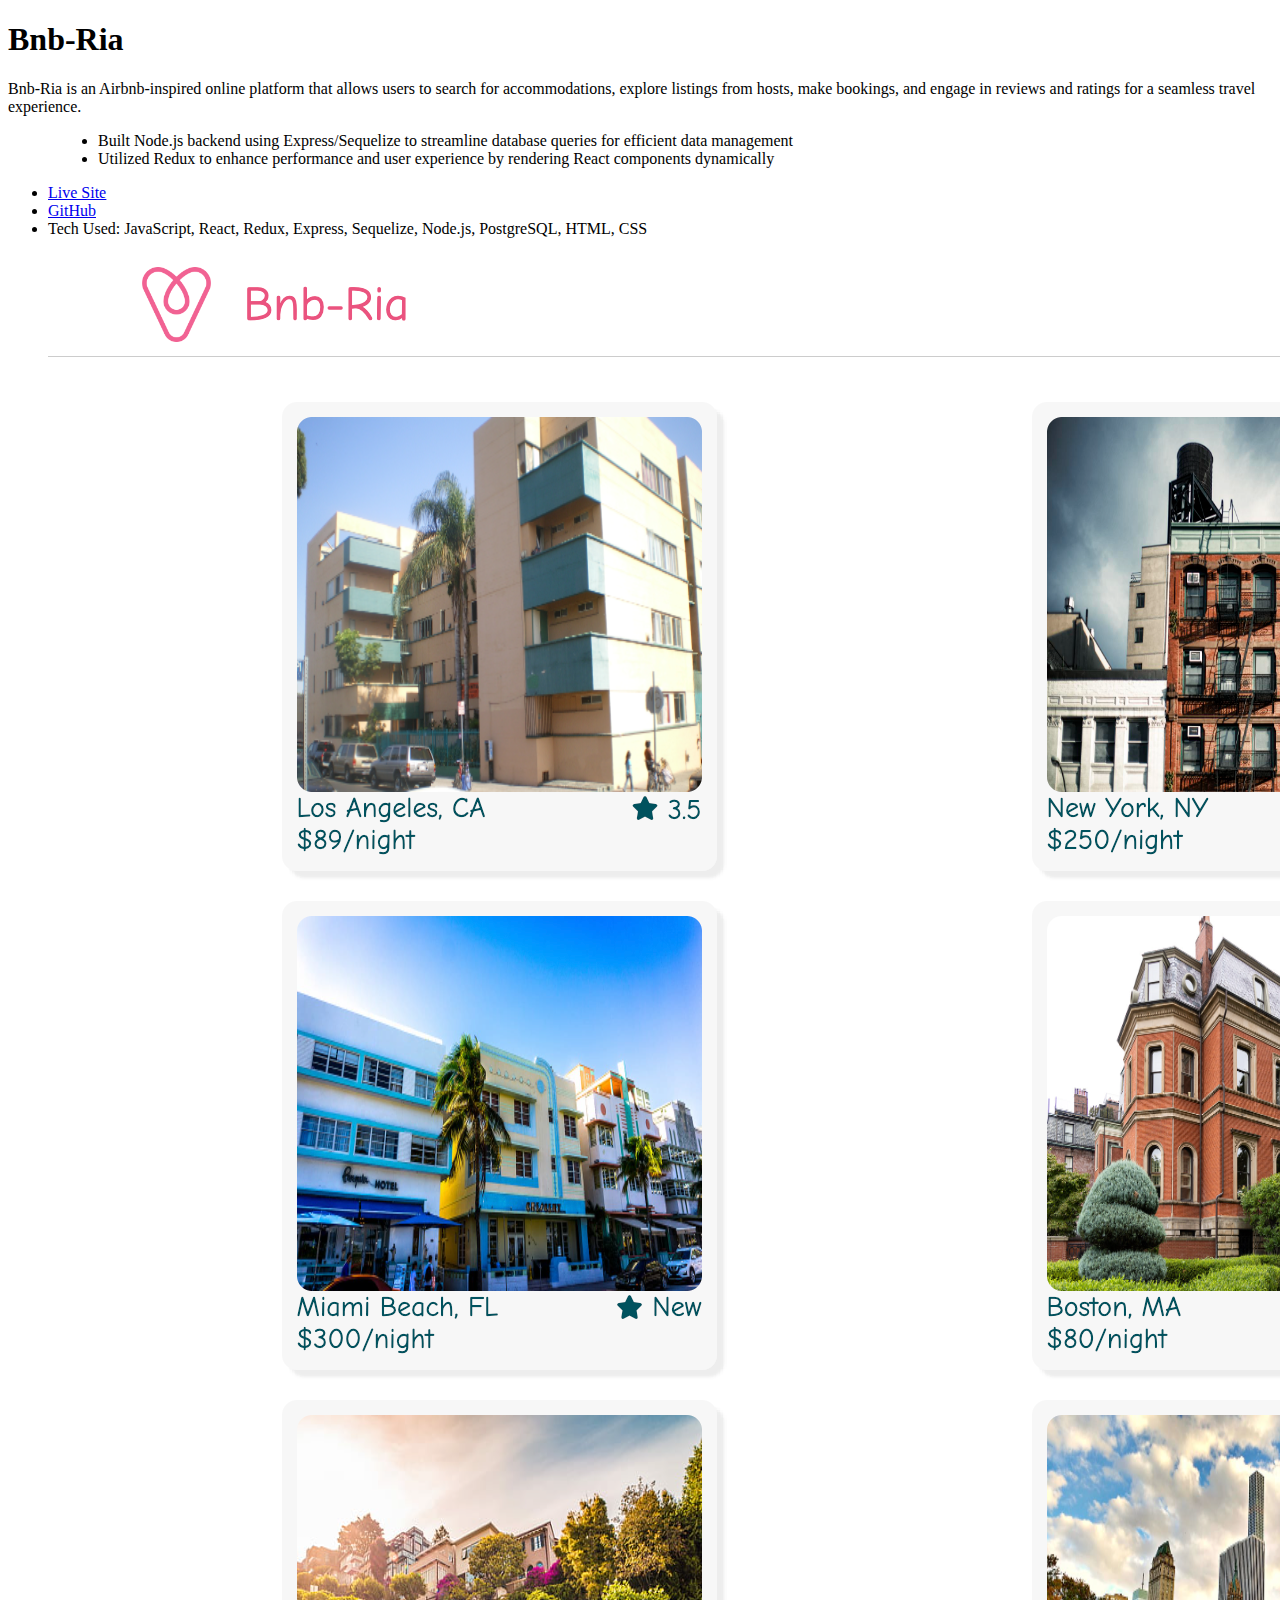
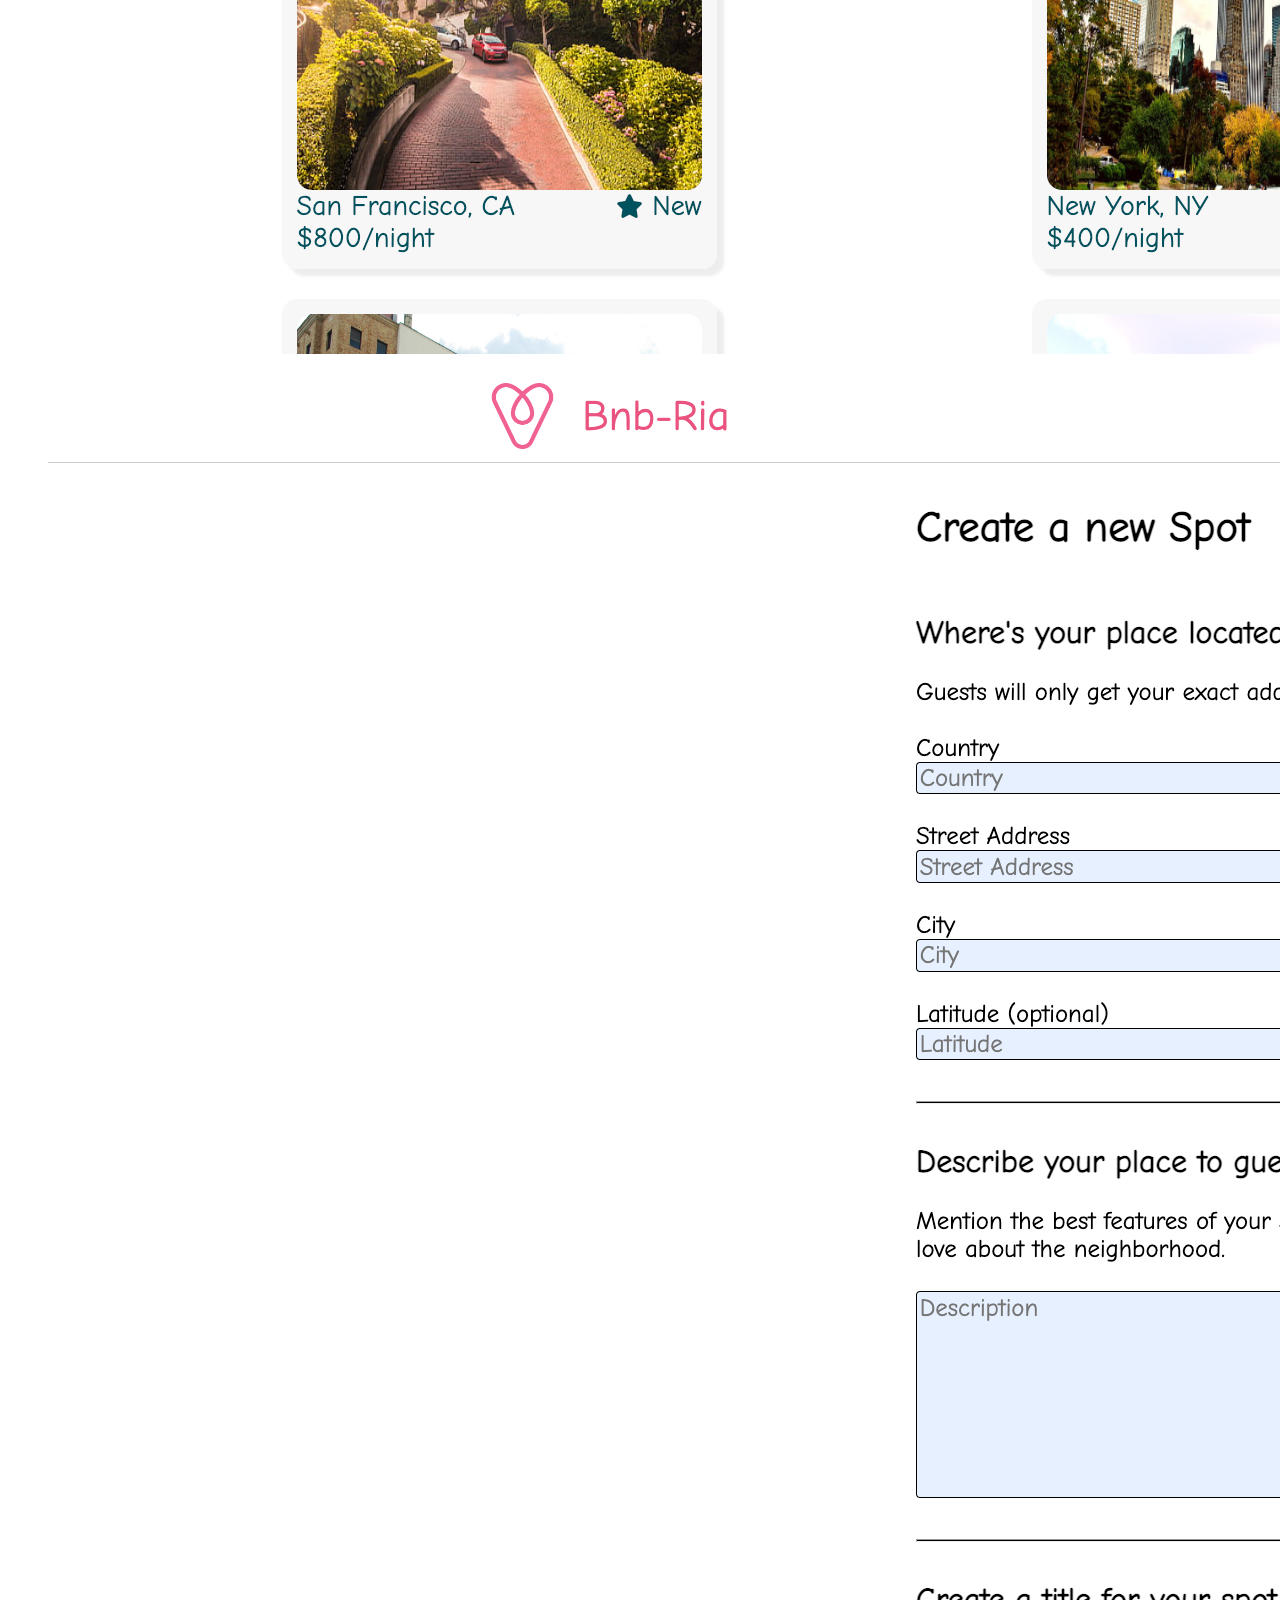
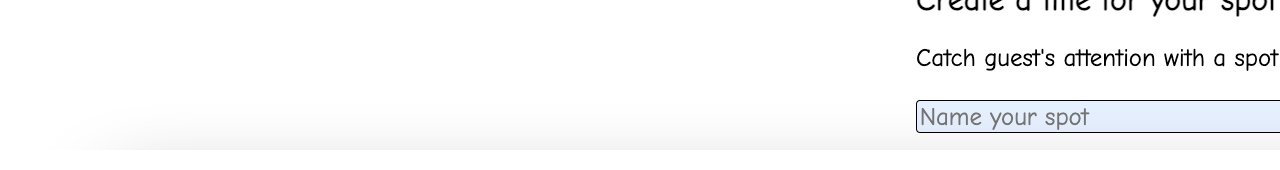
<file: Bnb-Ria.html>
<!doctype html>
<html lang="en">

<head>
    <meta charset="UTF-8">
    <title>Bnb-Ria</title>
</head>

<body>
    <div class="single-work">
        <div class="container">
            <div class="row text-center">
                <div class="col-md-10 offset-md-1 mb-40">
                    <h1 class="title mb-30">Bnb-Ria</h1>
                    <p class="mb-30">Bnb-Ria is an Airbnb-inspired online platform that allows users to search for
                        accommodations, explore listings from hosts, make bookings, and engage in reviews and ratings
                        for a seamless travel experience. </p>

                    <ul>
                        <li style="text-align: left;margin: 0px 50px;">
                            Built Node.js backend using Express/Sequelize to streamline database queries for efficient
                            data management
                        </li>
                        <li style="text-align: left;margin: 0px 50px;">
                            Utilized Redux to enhance performance and user experience by rendering React components
                            dynamically
                        </li>
                    </ul>
                    <ul class="information">
                        <li><a href="https://bnb-ria-kfzn.onrender.com" target="_blank"><span class="title" style="text-decoration: underline;">Live Site</span></a>
                        </li>
                        <li><a href="https://github.com/Murphyn5/Bnb-Ria" target="_blank"><span class="title" style="text-decoration: underline;">GitHub</span></a>
                        </li>
                        <li><span class="title">Tech Used:</span> JavaScript, React, Redux, Express,
                            Sequelize, Node.js, PostgreSQL, HTML, CSS</li>
                    </ul>

                    <figure class="mt-30 shadow"><img src="images/bnb-ria.png" alt=""></figure>
                    <figure class="mt-30 shadow"><img src="images/bnb-ria2.png" alt=""></figure>

                </div>
            </div>
        </div>
    </div>
</body>

</html>
</file>
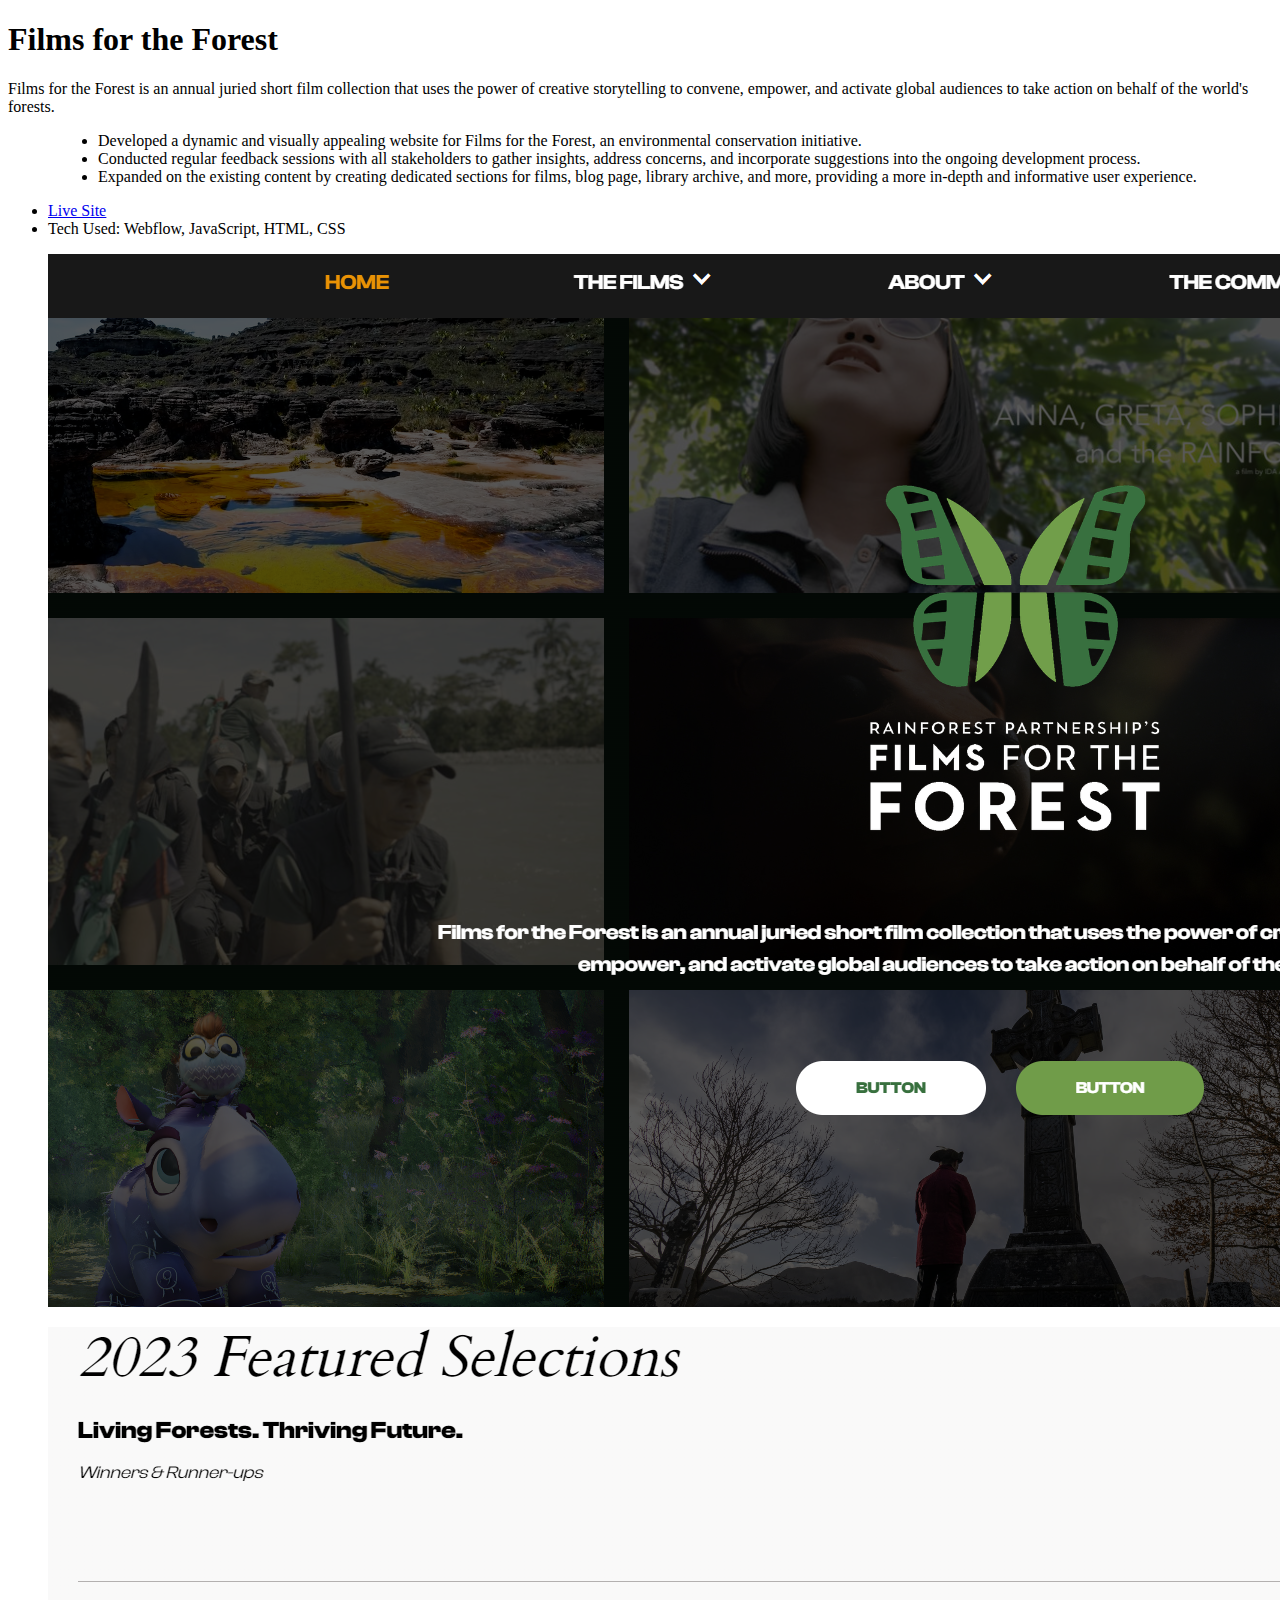
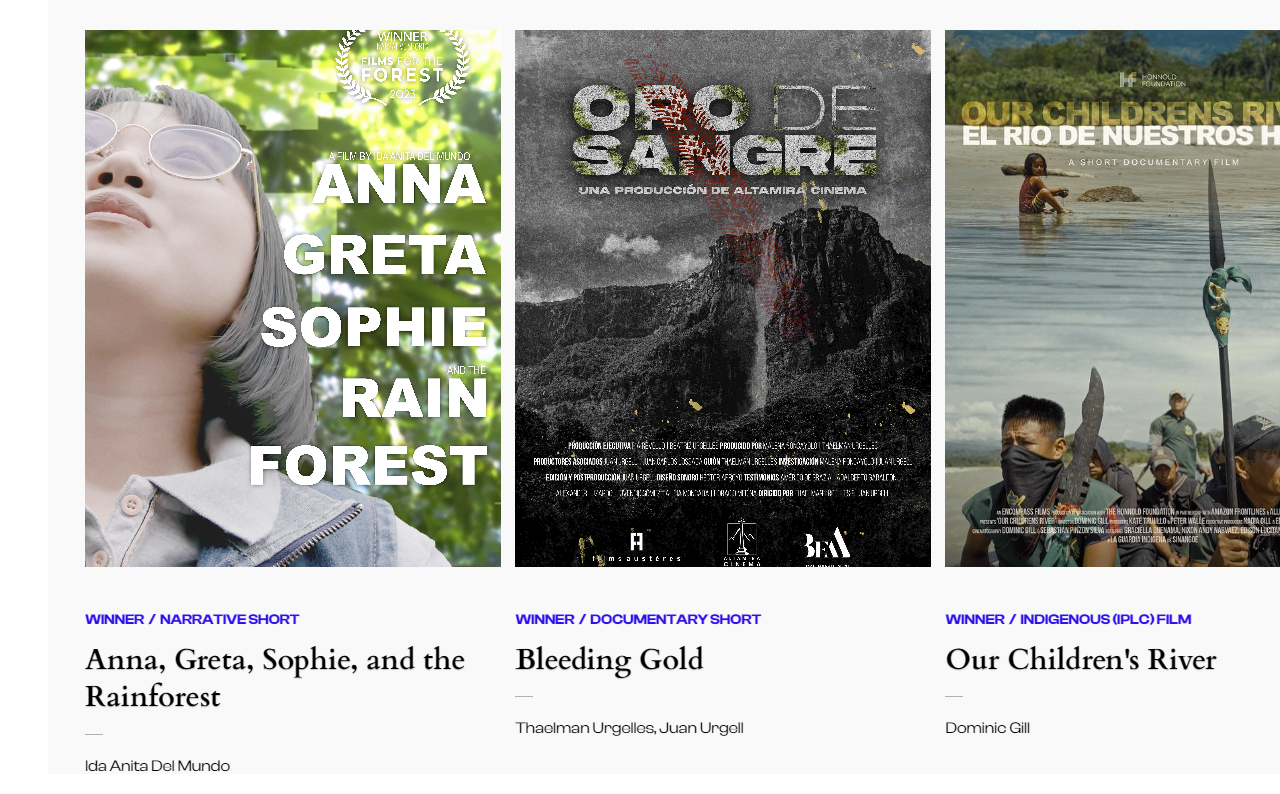
<file: F3.html>
<!doctype html>
<html lang="en">

<head>
    <meta charset="UTF-8">
    <title>Rainforest Partnership</title>
</head>

<body>
    <div class="single-work">
        <div class="container">
            <div class="row text-center">
                <div class="col-md-10 offset-md-1 mb-40">
                    <h1 class="title mb-30">Films for the Forest</h1>
                    <p class="mb-30">
                        Films for the Forest is an annual juried short film collection that uses the power of creative
                        storytelling to convene, empower, and activate global audiences to take action on behalf of the
                        world's forests.
                    </p>
                    <ul id="abc">
                        <li style="text-align: left;margin: 0px 50px;">
                            Developed a dynamic and visually appealing website for Films for the Forest, an
                            environmental conservation initiative.
                        </li>
                        <li style="text-align: left;margin: 0px 50px;">
                            Conducted regular feedback sessions with all stakeholders to gather insights, address
                            concerns, and incorporate suggestions into the ongoing development process.
                        </li>
                        <li style="text-align: left;margin: 0px 50px;">
                            Expanded on the existing content by creating dedicated sections for films, blog page,
                            library archive, and more, providing a more in-depth and informative user experience.
                        </li>
                    </ul>
                    <ul class="information">
                        <li><a href="https://www.filmsfortheforest.org/" target="_blank"><span class="title"
                                    style="text-decoration: underline;">Live Site</span></a>
                        </li>
                        <li><span class="title">Tech Used:</span> Webflow, JavaScript, HTML, CSS</li>
                    </ul>

                    <figure class="mt-30 shadow"><img src="images/F3Screenshot.png" alt=""></figure>
                    <figure class="mt-30 shadow"><img src="images/F3Screenshot2.png" alt=""></figure>

                </div>
            </div>
        </div>
    </div>
</body>

</html>
</file>
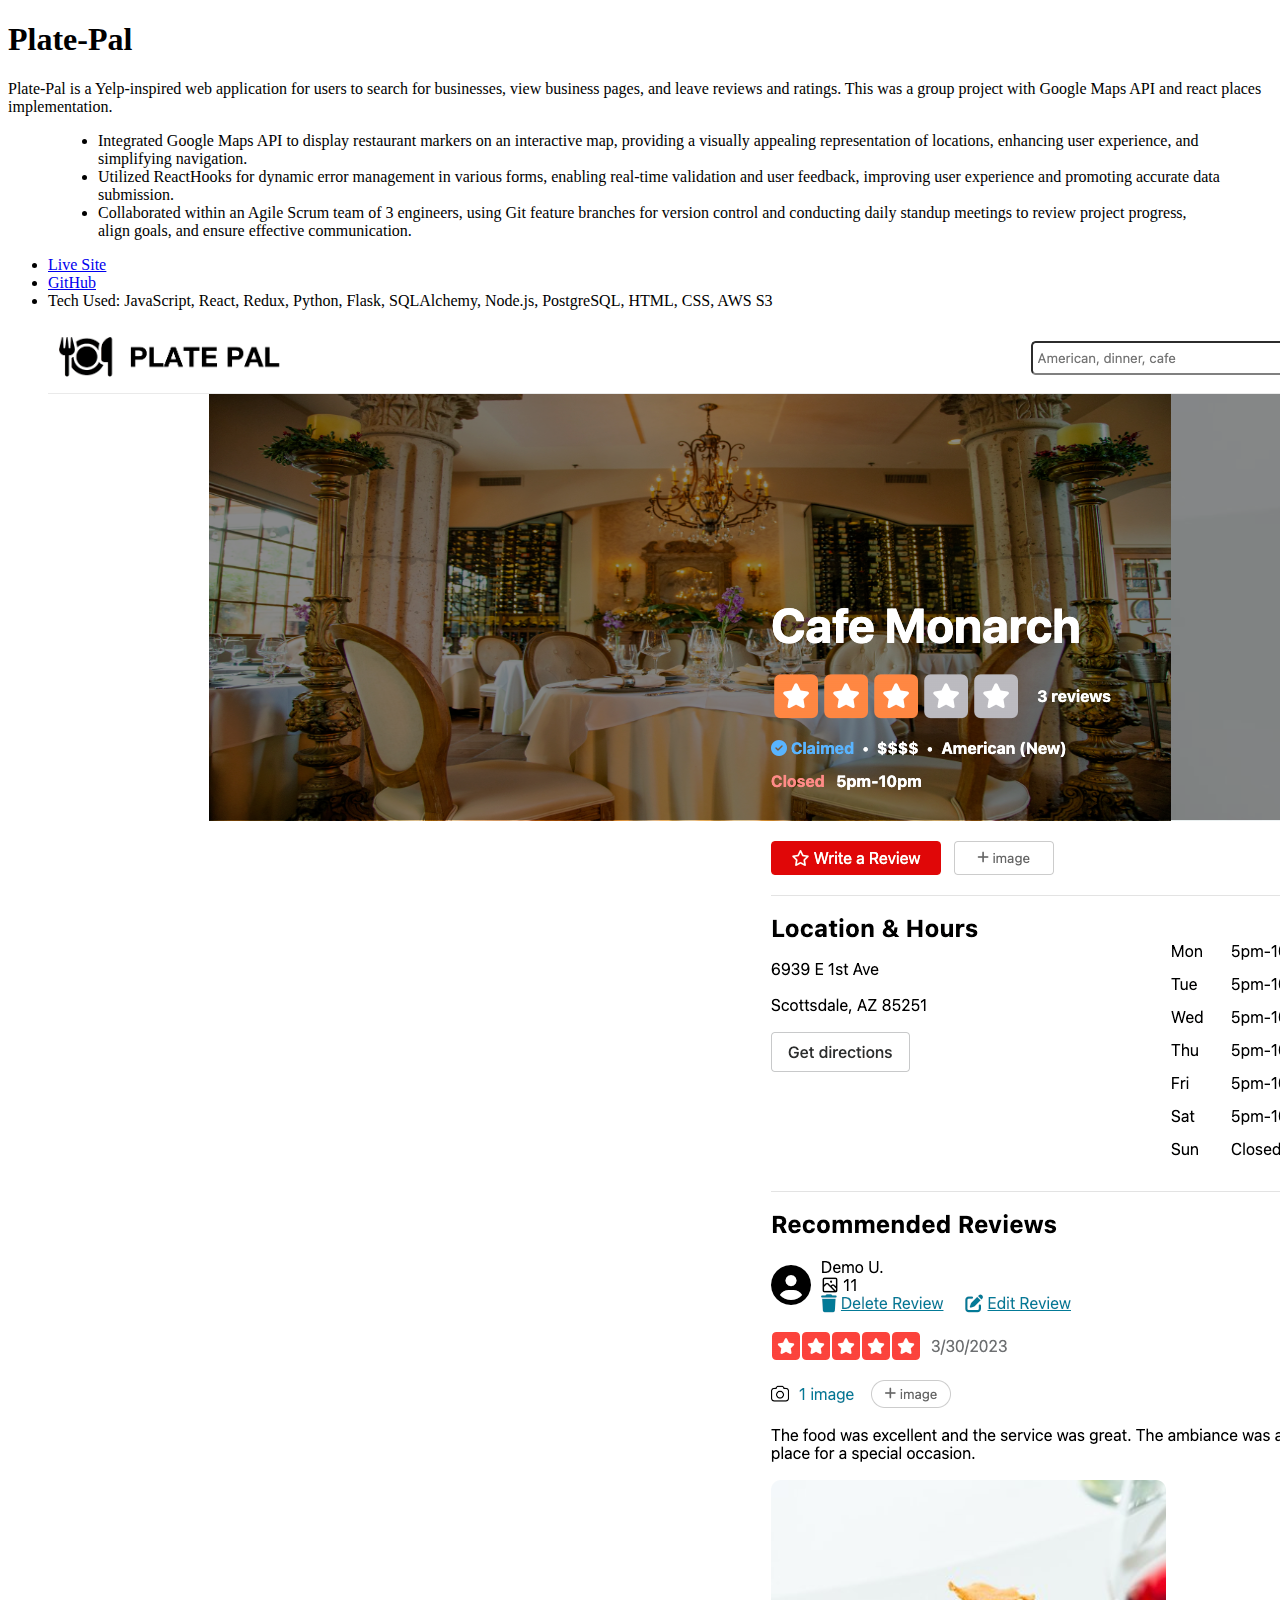
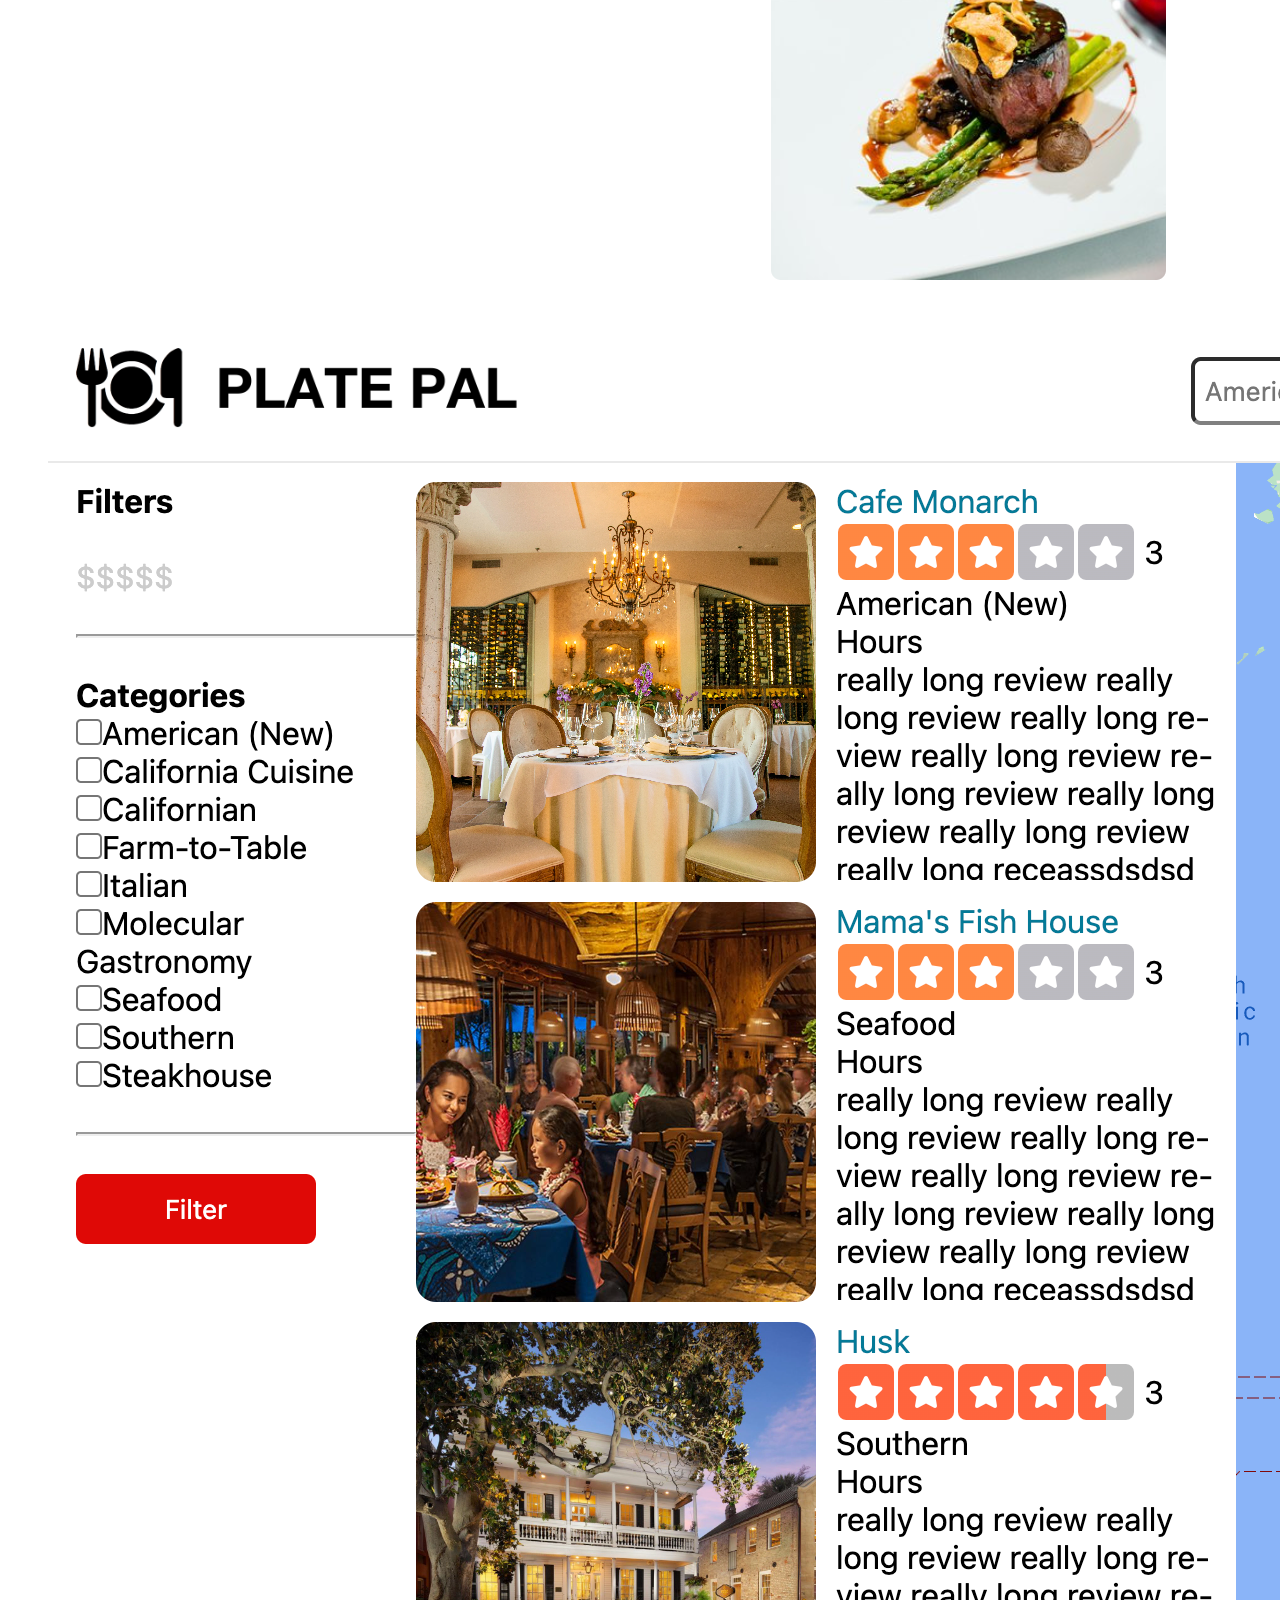
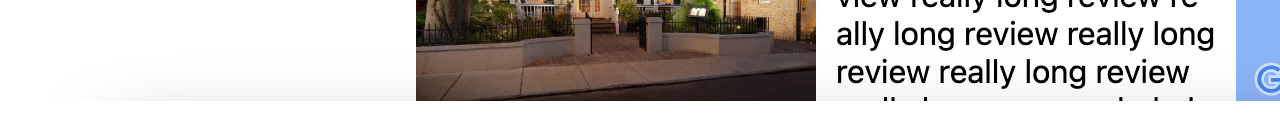
<file: plate-pal.html>
<!doctype html>
<html lang="en">

<head>
    <meta charset="UTF-8">
    <title>Plate-Pal</title>
</head>

<body>
    <div class="single-work">
        <div class="container">
            <div class="row text-center">
                <div class="col-md-10 offset-md-1 mb-40">
                    <h1 class="title mb-30">Plate-Pal</h1>
                    <p class="mb-30">Plate-Pal is a Yelp-inspired web application for users to search for businesses,
                        view business pages, and leave reviews and ratings. This was a group project with Google Maps
                        API and react places implementation.</p>
                    <ul>
                        <li style="text-align: left;margin: 0px 50px;">
                            Integrated Google Maps API to display restaurant markers on an interactive map, providing a
                            visually appealing representation of locations, enhancing user experience, and simplifying
                            navigation.
                        </li>
                        <li style="text-align: left;margin: 0px 50px;">
                            Utilized ReactHooks for dynamic error management in various forms, enabling real-time
                            validation and user feedback, improving user experience and promoting accurate data
                            submission.
                        </li>
                        <li style="text-align: left;margin: 0px 50px;">
                            Collaborated within an Agile Scrum team of 3 engineers, using Git feature branches for
                            version control and conducting daily standup meetings to review project progress, align
                            goals, and ensure effective communication.
                        </li>
                    </ul>
                    <ul class="information">
                        <li><a href="https://plate-pal-acn4.onrender.com/" target="_blank"><span class="title" style="text-decoration: underline;">Live Site</span></a>
                        </li>
                        <li><a href="https://github.com/Murphyn5/plate-pal" target="_blank"><span class="title" style="text-decoration: underline;">GitHub</span></a>
                        </li>
                        <li><span class="title">Tech Used:</span> JavaScript, React, Redux, Python, Flask, SQLAlchemy, Node.js, PostgreSQL, HTML, CSS, AWS S3</li>
                    </ul>

                    <figure class="mt-30 shadow"><img src="images/PlatePal.png" alt=""></figure>
                    <figure class="mt-30 shadow"><img src="images/PlatePal2.png"></figure>

                </div>
            </div>
        </div>
    </div>
</body>

</html>
</file>
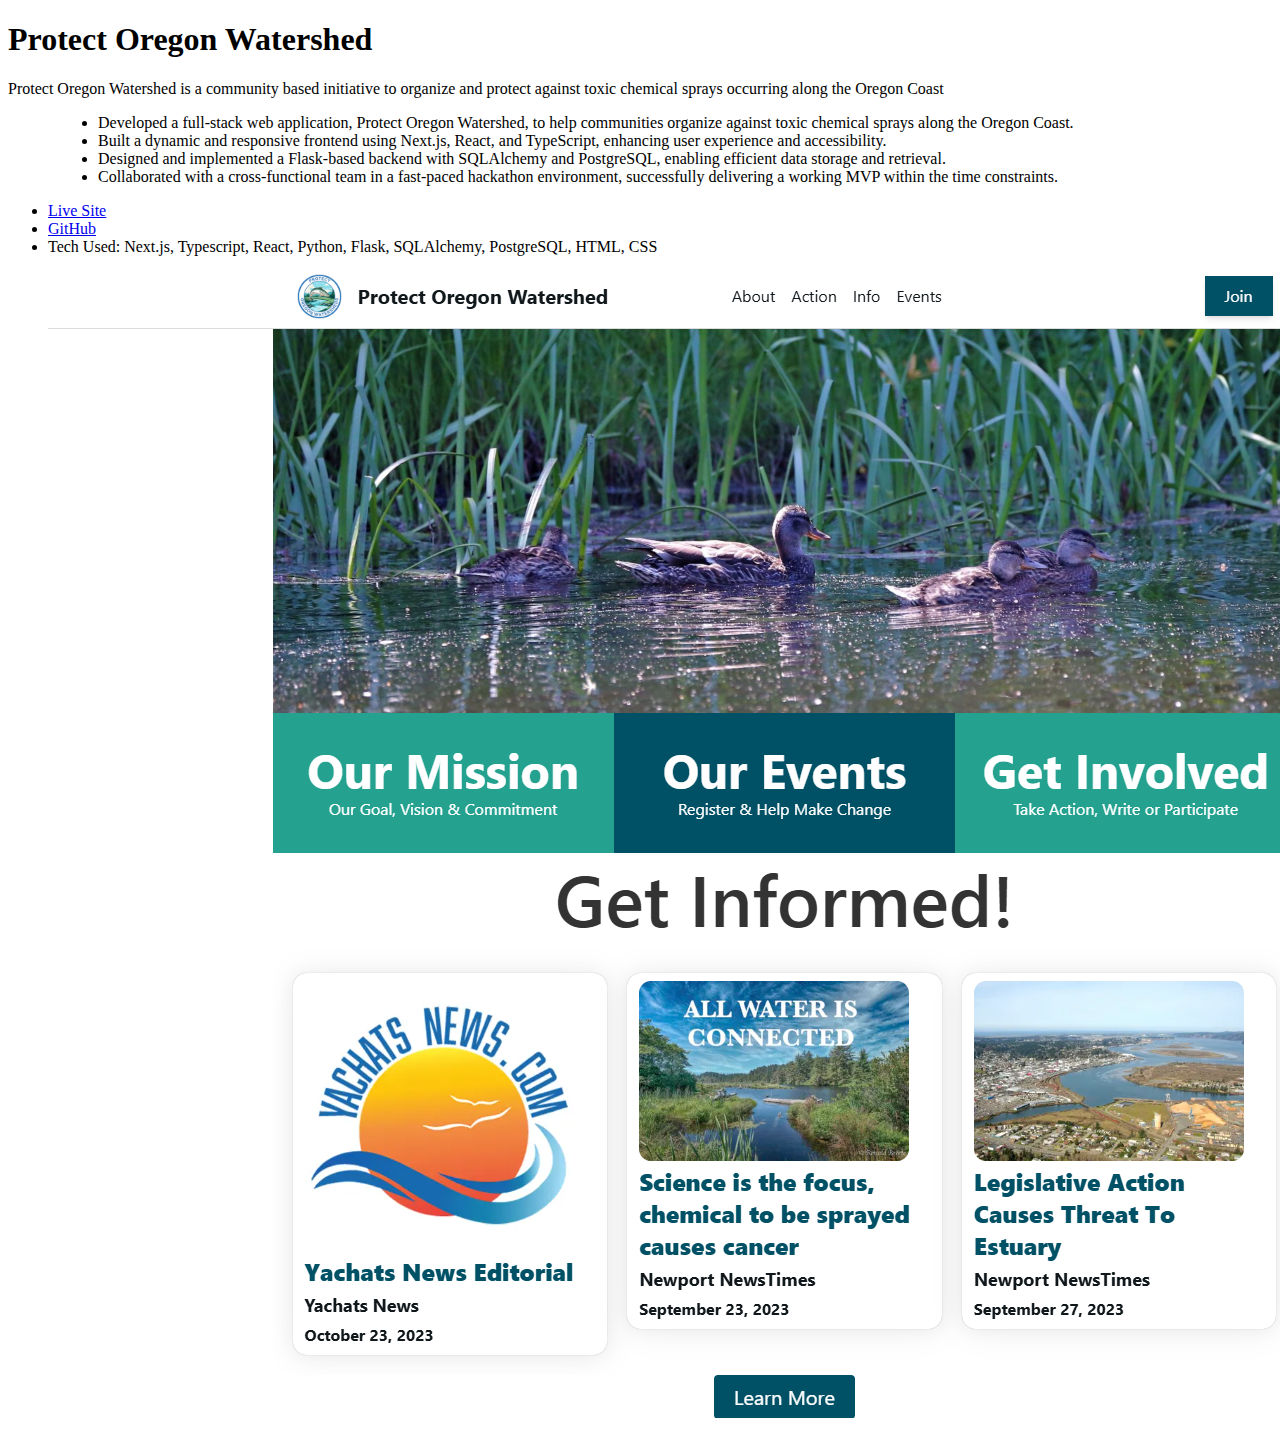
<file: POW.html>
<!doctype html>
<html lang="en">

<head>
    <meta charset="UTF-8">
    <title>Protect Oregon Watershed</title>
</head>

<body>
    <div class="single-work">
        <div class="container">
            <div class="row text-center">
                <div class="col-md-10 offset-md-1 mb-40">
                    <h1 class="title mb-30">Protect Oregon Watershed</h1>
                    <p class="mb-30">
                        Protect Oregon Watershed is a community based initiative to organize and protect against toxic chemical sprays occurring along the Oregon Coast
                    </p>
                    <ul id="abc">
                        <li style="text-align: left;margin: 0px 50px;">
                            Developed a full-stack web application, Protect Oregon Watershed, to help communities organize against toxic chemical sprays along the Oregon Coast.
                        </li>
                        <li style="text-align: left;margin: 0px 50px;">
                            Built a dynamic and responsive frontend using Next.js, React, and TypeScript, enhancing user experience and accessibility.
                        </li>
                        <li style="text-align: left;margin: 0px 50px;">
                            Designed and implemented a Flask-based backend with SQLAlchemy and PostgreSQL, enabling efficient data storage and retrieval.
                        </li>
                        <li style="text-align: left;margin: 0px 50px;">
                            Collaborated with a cross-functional team in a fast-paced hackathon environment, successfully delivering a working MVP within the time constraints.
                        </li>
                    </ul>

                    <ul class="information">
                        <li><a href="https://protect-oregon-watershed-mxwadkqb3-my-team-5a1540e0.vercel.app/" target="_blank"><span class="title"
                                    style="text-decoration: underline;">Live Site</span></a>
                        </li>
                        <li><a href="https://github.com/Murphyn5/ProtectOregonWatershed" target="_blank"><span class="title" style="text-decoration: underline;">GitHub</span></a>
                        <li><span class="title">Tech Used:</span> Next.js, Typescript, React, Python, Flask, SQLAlchemy, PostgreSQL, HTML, CSS</li>
                    </ul>

                    <figure class="mt-30 shadow"><img src="images/POW1.png" alt=""></figure>
                </div>
            </div>
        </div>
    </div>
</body>

</html>
</file>
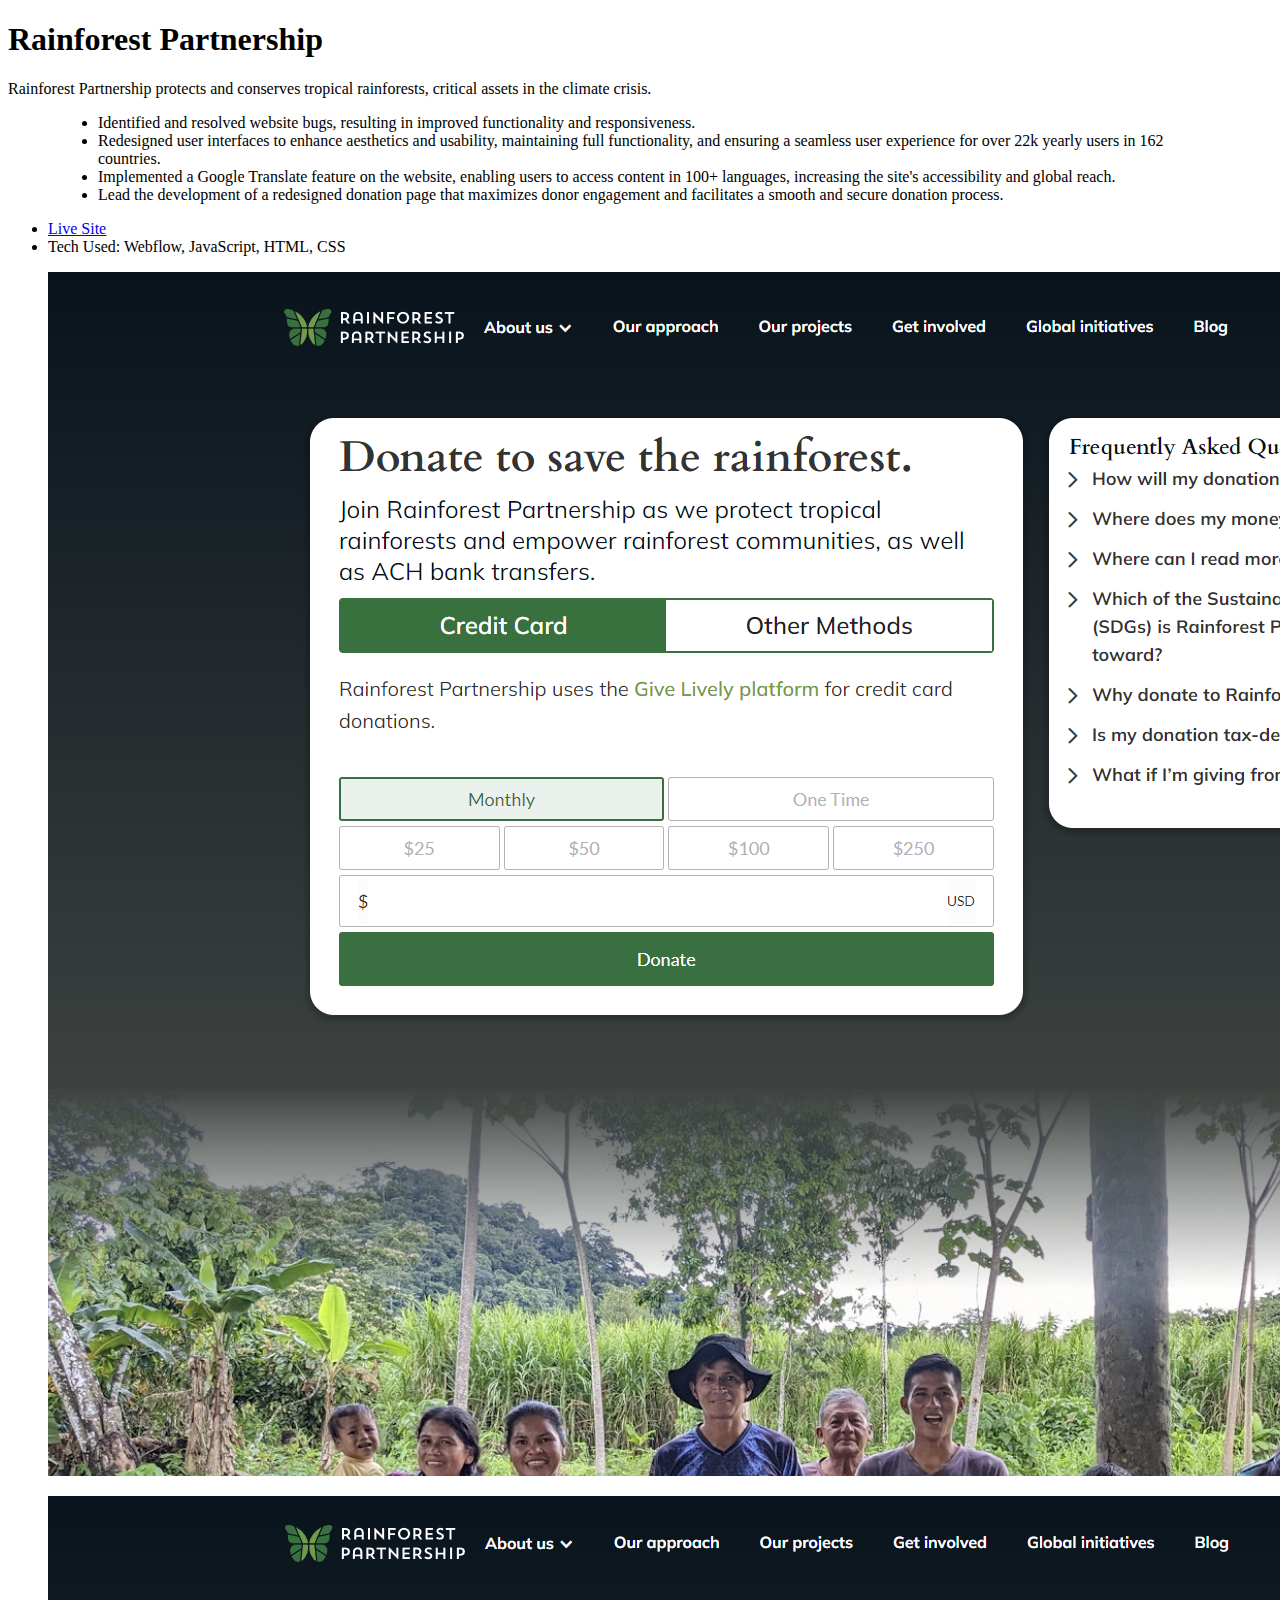
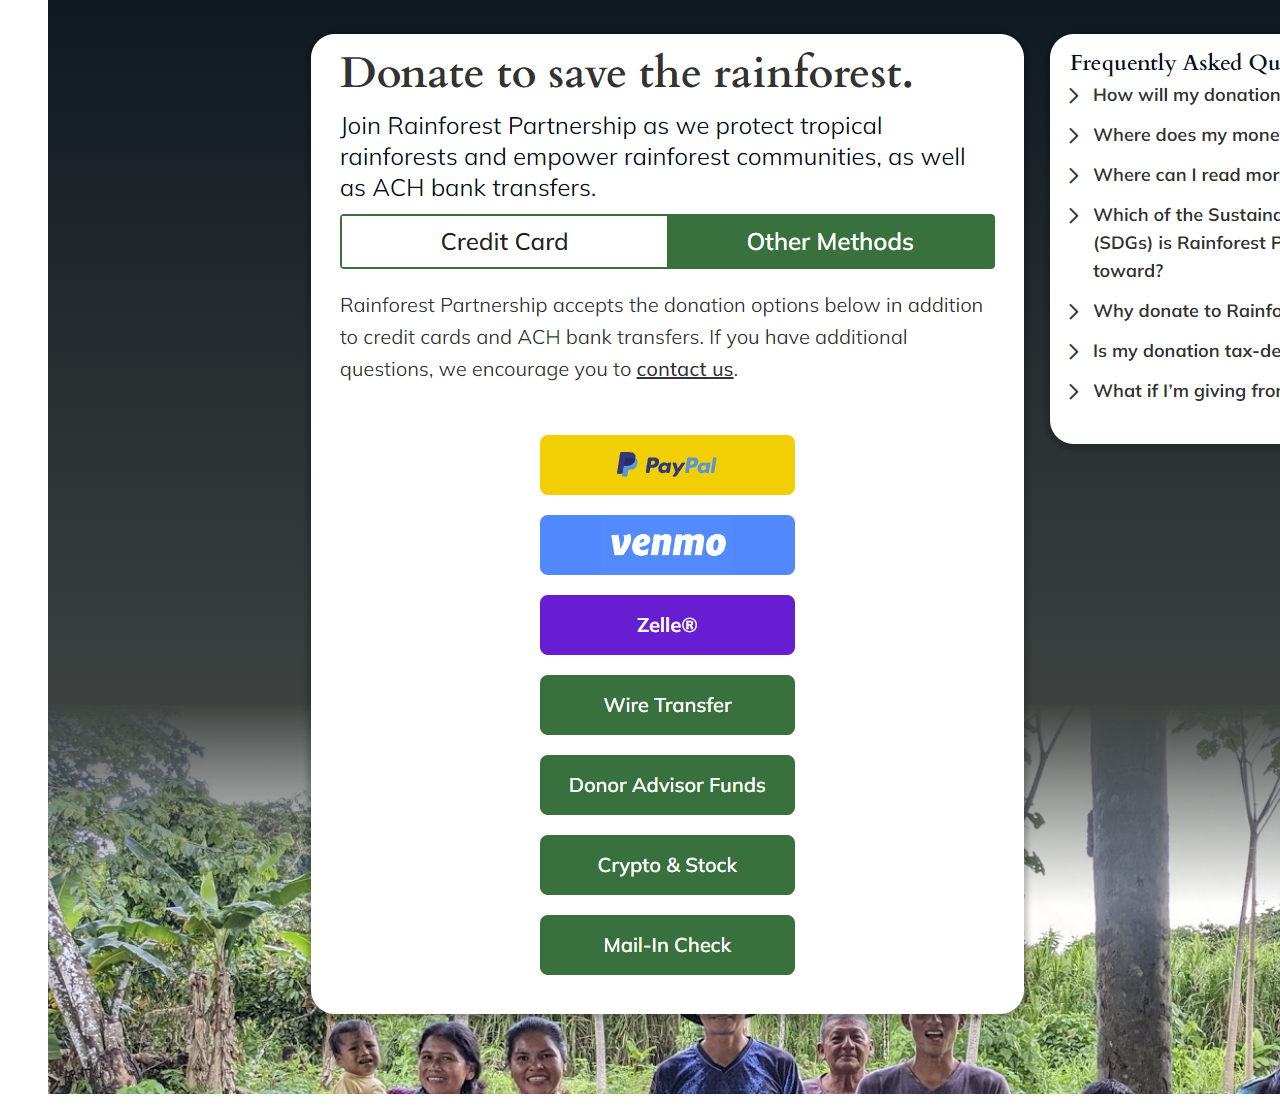
<file: RP.html>
<!doctype html>
<html lang="en">

<head>
    <meta charset="UTF-8">
    <title>Rainforest Partnership</title>
</head>

<body>
    <div class="single-work">
        <div class="container">
            <div class="row text-center">
                <div class="col-md-10 offset-md-1 mb-40">
                    <h1 class="title mb-30">Rainforest Partnership</h1>
                    <p class="mb-30">
                        Rainforest Partnership protects and conserves tropical rainforests, critical assets in the
                        climate crisis.
                    </p>
                    <ul id="abc">
                        <li style="text-align: left;margin: 0px 50px;">
                            Identified and resolved website bugs, resulting in improved functionality and
                            responsiveness.
                        </li>
                        <li style="text-align: left;margin: 0px 50px;">
                            Redesigned user interfaces to enhance aesthetics and usability, maintaining full
                            functionality, and ensuring a
                            seamless user experience for over 22k yearly users in 162 countries.
                        </li>
                        <li style="text-align: left;margin: 0px 50px;">
                            Implemented a Google Translate feature on the website, enabling users to access content in
                            100+ languages,
                            increasing the site's accessibility and global reach.
                        </li>
                        <li style="text-align: left;margin: 0px 50px;">

                            Lead the development of a redesigned donation page that maximizes donor engagement and
                            facilitates a smooth and secure donation process.
                        </li>
                    </ul>
                    <ul class="information">
                        <li><a href="https://www.rainforestpartnership.org/donate" target="_blank"><span class="title"
                                    style="text-decoration: underline;">Live Site</span></a>
                        </li>
                        <li><span class="title">Tech Used:</span> Webflow, JavaScript, HTML, CSS</li>
                    </ul>

                    <figure class="mt-30 shadow"><img src="images/RPDonate1.png" alt=""></figure>
                    <figure class="mt-30 shadow"><img src="images/RPDonate2.png" alt=""></figure>

                </div>
            </div>
        </div>
    </div>
</body>

</html>
</file>
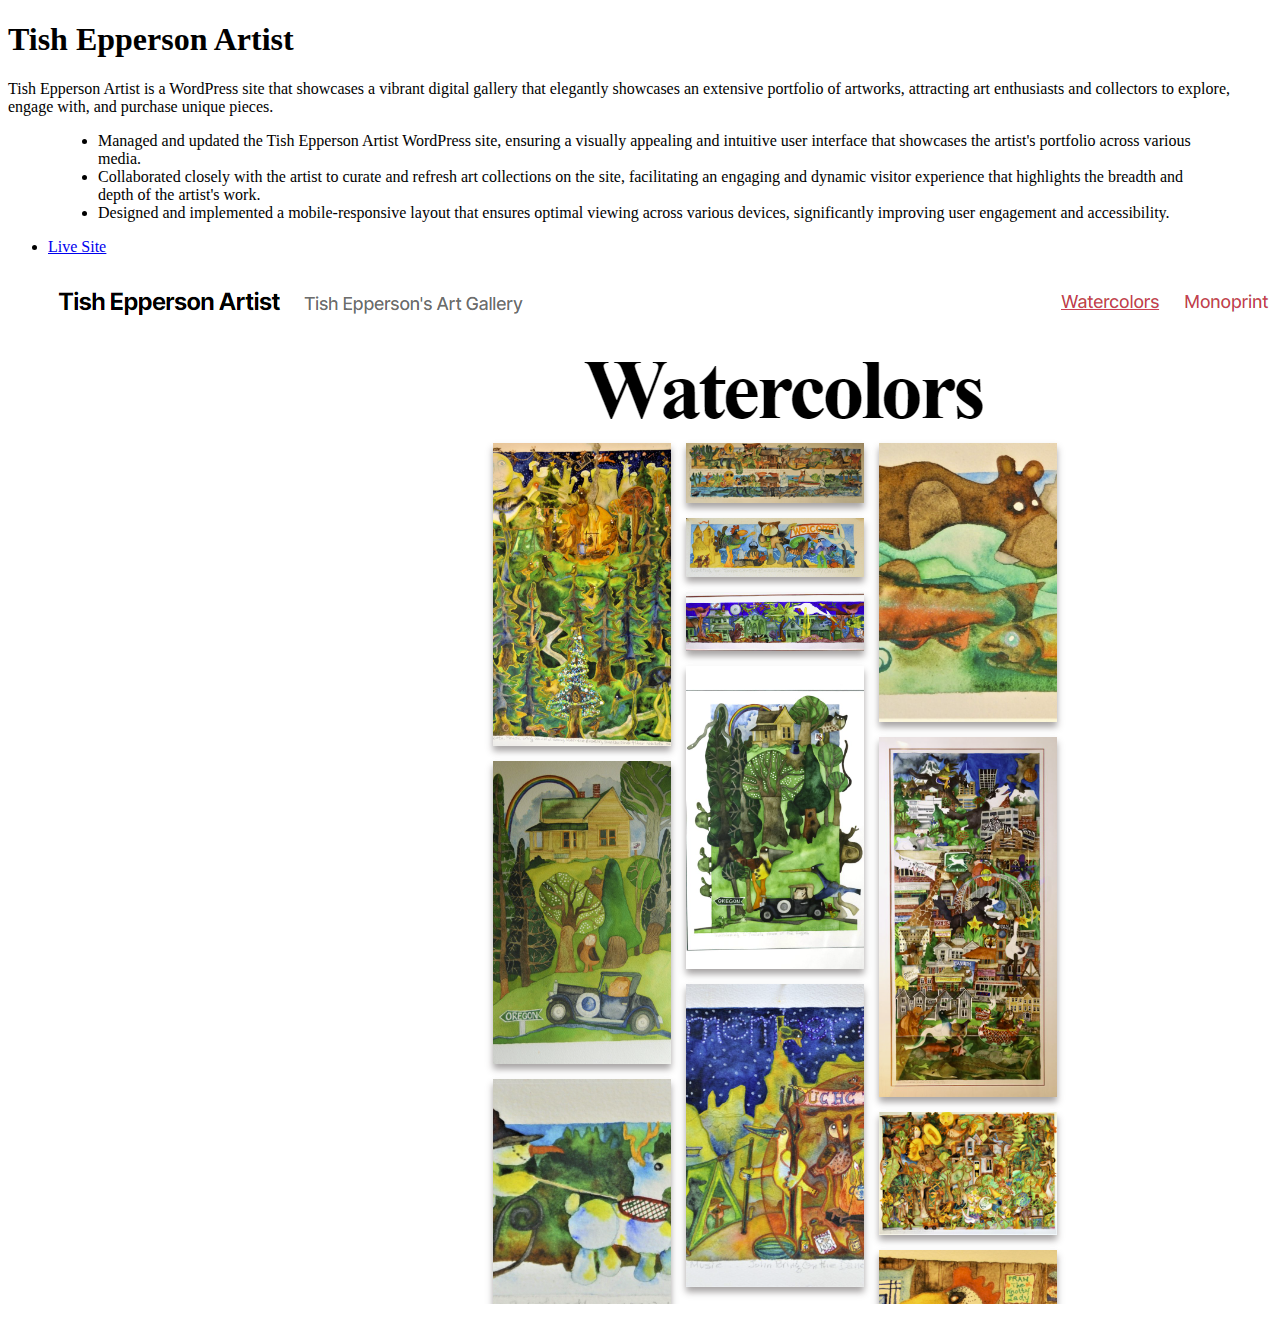
<file: TishEppersonArtist.html>
<!doctype html>
<html lang="en">

<head>
    <meta charset="UTF-8">
    <title>Tish Epperson Artist</title>
</head>

<body>
    <div class="single-work">
        <div class="container">
            <div class="row text-center">
                <div class="col-md-10 offset-md-1 mb-40">
                    <h1 class="title mb-30">Tish Epperson Artist</h1>
                    <p class="mb-30">
                        Tish Epperson Artist is a WordPress site that showcases a vibrant digital gallery that elegantly showcases an extensive portfolio of artworks, attracting art enthusiasts and collectors to explore, engage with, and purchase unique pieces.
                     </p>
                     <ul id="abc">
                        <li style="text-align: left;margin: 0px 50px;">
                            Managed and updated the Tish Epperson Artist WordPress site, ensuring a visually appealing and intuitive user interface that showcases the artist's portfolio across various media.
                        </li>
                        <li style="text-align: left;margin: 0px 50px;">
                            Collaborated closely with the artist to curate and refresh art collections on the site, facilitating an engaging and dynamic visitor experience that highlights the breadth and depth of the artist's work.
                        </li>
                        <li style="text-align: left;margin: 0px 50px;">
                            Designed and implemented a mobile-responsive layout that ensures optimal viewing across various devices, significantly improving user engagement and accessibility.
                        </li>
                    </ul>
                    <ul class="information">
                        <li><a href="https://tisheppersonartist.com/" target="_blank"><span class="title" style="text-decoration: underline;">Live Site</span></a>
                        </li>
                    </ul>

                    <figure class="mt-30"><img src="images/TishEppersonWaterColors.png" alt=""></figure>

                </div>
            </div>
        </div>
    </div>
</body>

</html>
</file>
